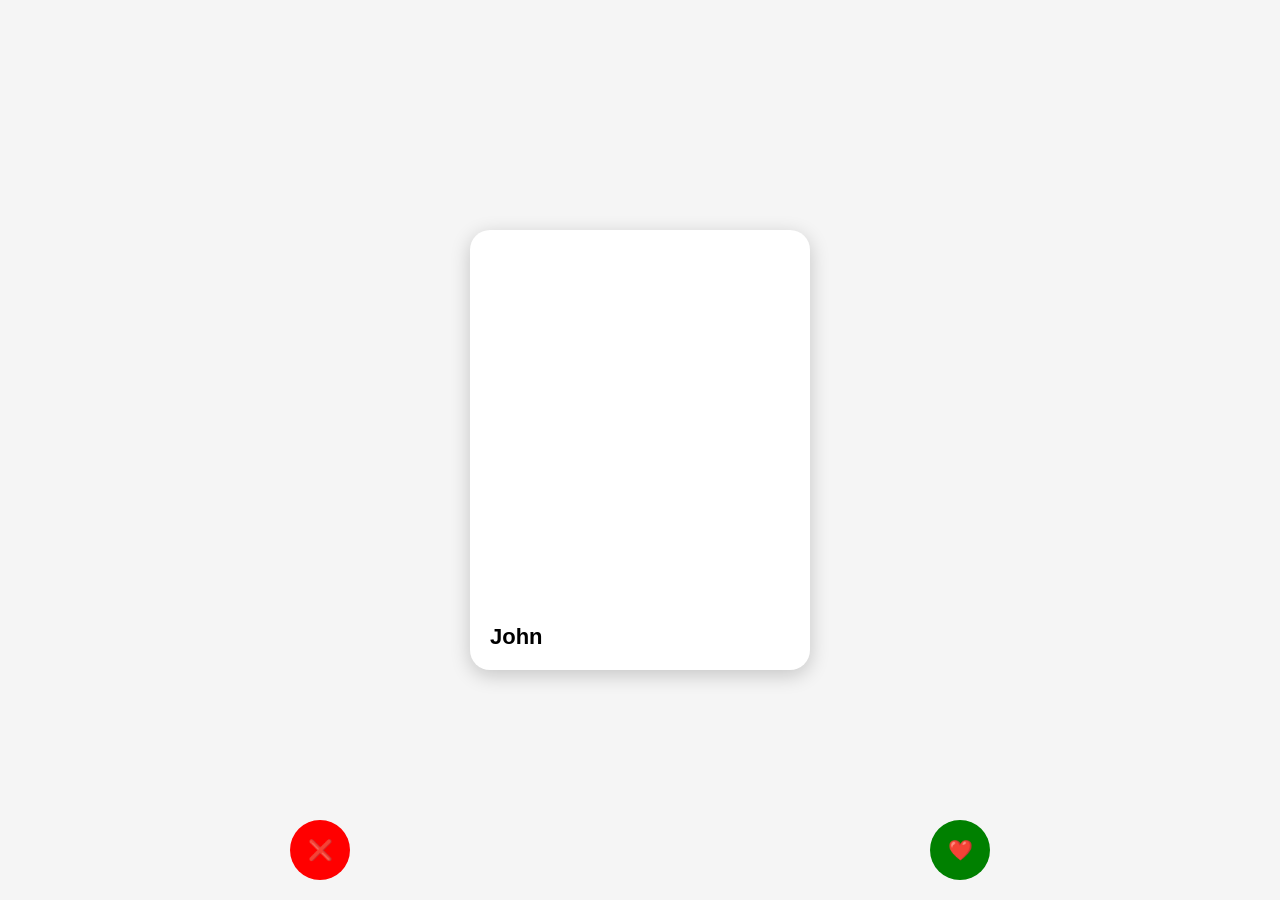
<file: match.html>
<!DOCTYPE html>
<html>
<head>
  <title>Match</title>
  <meta name="viewport" content="width=device-width, initial-scale=1.0">

  <style>
    body {
      margin: 0;
      font-family: Arial;
      background: #f5f5f5;
      display: flex;
      justify-content: center;
      align-items: center;
      height: 100vh;
    }

    .card {
      width: 300px;
      height: 400px;
      background: white;
      border-radius: 20px;
      box-shadow: 0 5px 20px rgba(0,0,0,0.2);
      position: absolute;
      display: flex;
      flex-direction: column;
      justify-content: flex-end;
      padding: 20px;
      transition: 0.3s;
    }

    .name {
      font-size: 22px;
      font-weight: bold;
    }

    .buttons {
      position: absolute;
      bottom: 20px;
      width: 100%;
      display: flex;
      justify-content: space-around;
    }

    .btn {
      width: 60px;
      height: 60px;
      border-radius: 50%;
      border: none;
      font-size: 20px;
      color: white;
    }

    .like { background: green; }
    .reject { background: red; }
  </style>
</head>

<body>

<div id="card" class="card">
  <div class="name" id="name">Loading...</div>
</div>

<div class="buttons">
  <button class="btn reject" onclick="swipeLeft()">❌</button>
  <button class="btn like" onclick="swipeRight()">❤️</button>
</div>

<script>
  // 👤 DEMO USERS (you can replace later with Firebase users)
  const users = ["John", "Mary", "David", "Sophia", "Daniel"];

  let index = 0;

  let myName = localStorage.getItem("myName");
  if (!myName) {
    myName = "User" + Math.floor(Math.random() * 1000);
    localStorage.setItem("myName", myName);
  }

  const card = document.getElementById("card");

  function showUser() {
    if (index >= users.length) {
      card.innerHTML = "<h2>No more users</h2>";
      return;
    }

    document.getElementById("name").innerText = users[index];
  }

  // 👉 LIKE (MATCH)
  function swipeRight() {
    const matchedUser = users[index];

    localStorage.setItem("chatUser", matchedUser);

    alert("🎉 Matched with " + matchedUser);

    // go to chat
    window.location.href = "chat.html";
  }

  // 👈 REJECT
  function swipeLeft() {
    index++;
    showUser();
  }

  // 👆 TOUCH SWIPE
  let startX = 0;

  card.addEventListener("touchstart", e => {
    startX = e.touches[0].clientX;
  });

  card.addEventListener("touchend", e => {
    let endX = e.changedTouches[0].clientX;

    if (endX - startX > 50) {
      swipeRight();
    } else if (startX - endX > 50) {
      swipeLeft();
    }
  });

  showUser();
</script>

</body>
</html>
</file>
